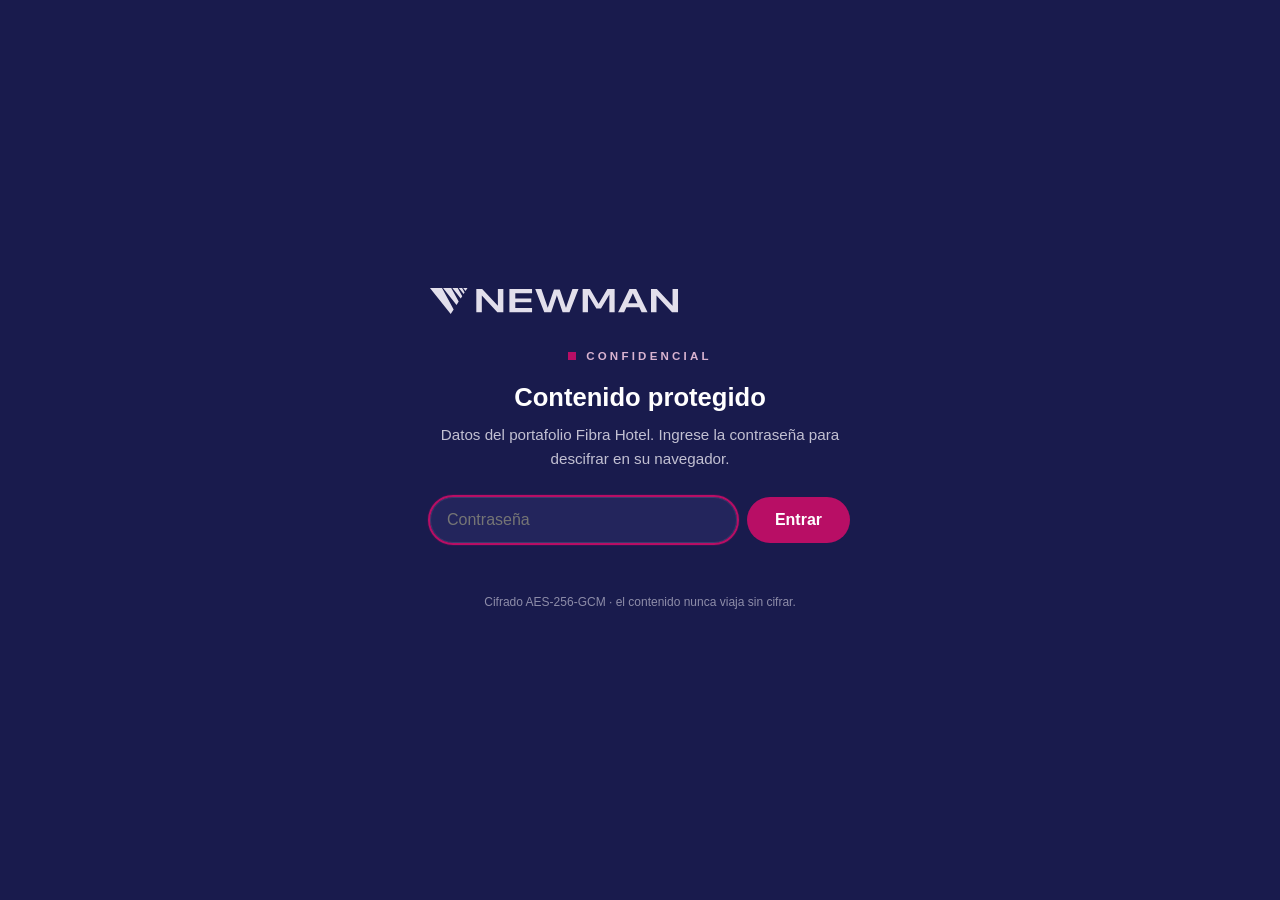
<file: index.html>
<!DOCTYPE html>
<html lang="es-MX">
<head>
  <meta charset="UTF-8" />
  <meta name="viewport" content="width=device-width, initial-scale=1.0" />
  <title>Fibra Hotel · Ahorro Solar+BESS — Newman Energy</title>
  <meta name="description" content="Resultados de ahorro Solar+BESS del portafolio Fibra Hotel." />
  <meta name="robots" content="noindex, nofollow" />
  <link rel="stylesheet" href="assets/css/newman.css" />
  <link rel="stylesheet" href="assets/css/report.css" />
  <style>
    body.locked { overflow: hidden; }
    #gate { position: fixed; inset: 0; background: var(--navy); color: var(--on-dark);
      display: grid; place-items: center; z-index: 50; padding: 24px; }
    #gate .box { max-width: 420px; width: 100%; text-align: center; }
    #gate .glogo { height: 26px; margin-bottom: 28px; opacity: .95; }
    #gate .kick { color: #D9B3D0; justify-content: center; }
    #gate h1 { color: #fff; font-size: 1.6rem; margin-bottom: 10px; }
    #gate p { color: var(--on-dark); opacity: .8; font-size: .95rem; margin-bottom: 26px; }
    #gate-form { display: flex; gap: 10px; flex-wrap: wrap; justify-content: center; }
    #gate-pass { flex: 1; min-width: 200px; padding: 13px 16px; border-radius: 100px; border: 1px solid #3a3c6e;
      background: #23255c; color: #fff; font-size: 1rem; font-family: var(--body); }
    #gate-pass:focus { outline: 2px solid var(--magenta); }
    #gate-btn { padding: 13px 28px; border-radius: 100px; border: 0; background: var(--magenta); color: #fff;
      font-family: var(--display); font-weight: 600; font-size: 1rem; cursor: pointer; }
    #gate-btn:disabled { opacity: .6; cursor: default; }
    #gate-err { color: #F4B8B8; font-size: .85rem; margin-top: 14px; min-height: 1em; }
    #gate .note { margin-top: 22px; font-size: .75rem; opacity: .55; }
    .hero .brand { display: flex; align-items: center; gap: 14px; margin-bottom: 30px; }
    .hero .brand img { height: 30px; }
    .hero .brand span { font-family: var(--display); font-size: .72rem; letter-spacing: .28em;
      text-transform: uppercase; color: #D9B3D0; border-left: 1px solid rgba(217,179,208,.4); padding-left: 14px; }
    td.hl { color: var(--accent); font-weight: 700; }
    footer.foot .flogo { height: 22px; opacity: .9; }
  </style>
</head>
<body class="locked">

  <div id="gate">
    <div class="box">
      <img class="glogo" src="assets/logo-lockup-reversed.svg" alt="Newman" />
      <div class="kick">Confidencial</div>
      <h1>Contenido protegido</h1>
      <p>Datos del portafolio Fibra Hotel. Ingrese la contraseña para descifrar en su navegador.</p>
      <form id="gate-form" autocomplete="off">
        <input id="gate-pass" type="password" placeholder="Contraseña" aria-label="Contraseña" autofocus />
        <button id="gate-btn" type="submit">Entrar</button>
      </form>
      <div id="gate-err" role="alert"></div>
      <div class="note">Cifrado AES-256-GCM · el contenido nunca viaja sin cifrar.</div>
    </div>
  </div>

  <header class="hero">
    <div class="wrap">
      <div class="brand">
        <img src="assets/logo-lockup-reversed.svg" alt="Newman · Soluciones en Energía" />
        <span>Soluciones en Energía</span>
      </div>
      <h1 id="f-titulo"></h1>
      <p class="lede" id="f-lede"></p>
      <div class="stats" id="stats" style="margin-top:32px;"></div>
    </div>
  </header>

  <section class="section"><div class="wrap">
    <div class="kick">Resultados por inmueble</div>
    <h2>Ahorro Solar + Baterías</h2>
    <div class="twrap"><table id="ptable"></table></div>
    <p class="disclaimer">Cifras en MXN, sin IVA. Estimación de ahorro para el portafolio en tarifa
      GDMTH. No constituye una oferta vinculante ni asesoría de inversión; las cifras firmes se
      emiten tras validar recibos CFE reales por inmueble. Datos personales (RPU/RFC) conforme a la
      LFPDPPP.</p>
  </div></section>

  <footer class="foot"><div class="wrap">
    <img class="flogo" src="assets/logo-lockup-reversed.svg" alt="Newman" />
    <span>Newman · Soluciones en Energía · 2026</span>
  </div></footer>

  <script src="assets/js/payload.js"></script>
  <script src="assets/js/gate.js"></script>
</body>
</html>
</file>
<file: assets/css/newman.css>
/* ============================================================
   Newman Energy — UI Kit  ·  v3.0  ·  Soluciones en Energía
   Light, purple-forward, FLAT — no chrome gradients.
   - soft lilac-white canvas (#F5F3FA), deep-aubergine text (#221A33)
   - one solid brand purple accent (#621558) for buttons/links/rules/stats
   - navy (#191B4D) for headlines + the single dark anchor (nav pill, footer)
   - magenta (#B80E65) survives ONLY as the 4px label square
   - gradient lives ONLY inside the logo isotype (the registered mark), nowhere else
   - whisper-light 300 display · 4px square label · generous rounding · shadowless
   - a11y: WCAG AA/AAA pairs (see docs/DESIGN.md), focus rings, reduced-motion, print
   ============================================================ */

:root{
  /* ---- surfaces (committee: warm-lilac, not clinical) ---- */
  --bg:#F6F4F9;            /* page canvas — warm lilac-white */
  --bg-2:#ECE7F3;          /* tinted panel / elevated band (replaces old dark slabs) */
  --surface:#FFFFFF;       /* cards, wells */
  --accent-tint:#F1E9F4;   /* very light plum — hover/selected surfaces */
  /* ---- text ---- */
  --text:#221A33;          /* primary — deep aubergine (15:1 on bg) */
  --muted:#5F5870;         /* secondary (6.1:1 on bg) */
  --on-dark:#EDEAF4;       /* text on navy surfaces */
  --on-dark-muted:#B7B0C8;
  /* ---- brand ---- */
  --navy:#191B4D;          /* deep anchor — headlines, nav pill, footer */
  --accent:#621558;        /* THE purple — buttons/links/rules/stats (white-on 11.9:1) */
  --accent-hover:#4C1043;
  --magenta:#B80E65;       /* highlight only — the label square */
  --magenta-ink:#8A0A4B;   /* if magenta text is ever needed (8.6:1) */
  --line:#E4DEF1;          /* hairlines / borders (lilac) */
  --white:#FFFFFF;
  /* logo isotype gradient — used ONLY in <svg>, never as UI chrome */
  --logo-grad:linear-gradient(105deg,#191B4D,#3A1852,#981060,#B80E65);

  /* ---- type ---- */
  --display:'Space Grotesk','Arial Narrow',Arial,sans-serif;
  --body:'Inter',-apple-system,BlinkMacSystemFont,Arial,sans-serif;
  --text-label:12px;     --track-label:.14em;
  --text-body-sm:14px;
  --text-body:16px;
  --text-subheading:22px;
  --text-heading:32px;
  --text-display:clamp(40px,6vw,64px); --lead-display:1.02; --track-display:.01em;
  --lead-heading:1.15; --lead-body:1.6;
  --w-light:300; --w-reg:400; --w-med:500; --w-semi:600;

  /* ---- spacing (4px base) ---- */
  --s-4:4px; --s-8:8px; --s-12:12px; --s-16:16px; --s-24:24px;
  --s-36:36px; --s-48:48px; --s-60:60px; --s-96:96px; --s-120:120px;
  --maxw:1200px;

  /* ---- radii ---- */
  --r-sm:8px; --r-nav:16px; --r-input:12px; --r-card:24px; --r-media:64px; --r-pill:100px;

  /* ---- depth: flat. shadow only on overlays ---- */
  --shadow:0 12px 44px rgba(34,26,51,.12);
  --ring:0 0 0 3px rgba(98,21,88,.30);
}

*,*::before,*::after{box-sizing:border-box;margin:0;padding:0}
html{scroll-behavior:smooth;-webkit-text-size-adjust:100%}
body{font-family:var(--body);color:var(--text);background:var(--bg);line-height:var(--lead-body);-webkit-font-smoothing:antialiased}
img,svg{display:block;max-width:100%}
a{color:inherit}

/* a11y */
.skip{position:absolute;left:-999px;top:0;z-index:300;background:var(--navy);color:#fff;padding:12px 18px;border-radius:0 0 var(--r-sm) 0}
.skip:focus{left:0}
:where(a,button,input,textarea,select,[tabindex]):focus-visible{outline:none;box-shadow:var(--ring);border-radius:var(--r-sm)}
.sr-only{position:absolute;width:1px;height:1px;padding:0;margin:-1px;overflow:hidden;clip:rect(0 0 0 0);border:0}

/* ---------- type ---------- */
h1,h2,h3,h4{font-family:var(--display);line-height:var(--lead-heading);font-weight:var(--w-semi);color:var(--navy)}
.h-xl{font-size:var(--text-display);font-weight:var(--w-light);line-height:var(--lead-display);letter-spacing:var(--track-display)}
.h-lg{font-size:clamp(30px,4.4vw,46px);font-weight:var(--w-light);line-height:1.05;letter-spacing:var(--track-display)}
.h-md{font-size:var(--text-heading);font-weight:var(--w-med);letter-spacing:.005em}
p{color:var(--muted);max-width:64ch;font-size:var(--text-body)}
.lead{font-size:clamp(17px,2.1vw,20px);line-height:1.65;font-weight:var(--w-light);color:var(--text)}
.muted{color:var(--muted);font-size:var(--text-body-sm)}
.caps{font-family:var(--display);font-weight:var(--w-light);text-transform:uppercase;letter-spacing:.36em}

/* section label: 4px solid square + accent text */
.kicker{display:inline-flex;align-items:center;gap:var(--s-8);font-family:var(--display);font-weight:var(--w-med);
  font-size:var(--text-label);letter-spacing:var(--track-label);text-transform:uppercase;color:var(--accent);margin-bottom:var(--s-24)}
.kicker::before{content:"";width:6px;height:6px;background:var(--magenta);flex:none}
.center .kicker,.kicker.center{justify-content:center;width:100%}

/* ---------- accent devices (solid, no gradient) ---------- */
.accent-bar{height:4px;width:100%;background:var(--accent);border-radius:var(--r-pill)}
.grad-text{color:var(--accent)}            /* legacy hook — now a solid accent word */
.section-rule{height:3px;width:56px;background:var(--accent);border-radius:var(--r-pill);margin:var(--s-12) 0 var(--s-36)}

/* ---------- layout ---------- */
.wrap{max-width:var(--maxw);margin-inline:auto;padding-inline:clamp(20px,5vw,40px)}
.section{padding-block:clamp(var(--s-60),9vw,var(--s-120))}
.panel{background:var(--bg-2)}
.grid{display:grid;gap:var(--s-24)}
.grid-2{grid-template-columns:repeat(2,1fr)}
.grid-3{grid-template-columns:repeat(3,1fr)}
.grid-4{grid-template-columns:repeat(4,1fr)}
.center{text-align:center}.center .section-rule{margin-inline:auto}.center p{margin-inline:auto}
.split{display:grid;grid-template-columns:1.1fr 1fr;gap:var(--s-48);align-items:end}

/* ---------- nav: floating LIGHT pill (logo reads, no camouflage) ---------- */
.nav{position:sticky;top:var(--s-16);z-index:50;margin-inline:auto;max-width:var(--maxw);padding-inline:clamp(12px,3vw,20px);transition:transform .3s}
.nav.hidden{transform:translateY(-140%)}
.nav .row{display:flex;align-items:center;justify-content:space-between;gap:var(--s-24);background:var(--accent);border:1px solid rgba(255,255,255,.10);border-radius:var(--r-nav);padding:12px clamp(16px,3vw,24px)}
.nav .brand{display:flex;align-items:center;gap:10px;text-decoration:none}
.nav .brand svg{height:22px;width:auto}
.nav .brand .word{fill:#fff}               /* reversed all-white logo on navy pill — no camouflage */
.nav .links{display:flex;align-items:center;gap:var(--s-24)}
.nav .links a{font-family:var(--display);font-size:var(--text-body-sm);font-weight:var(--w-reg);letter-spacing:.02em;text-decoration:none;color:#fff;opacity:.78;transition:opacity .15s}
.nav .links a:hover,.nav .links a[aria-current="page"]{opacity:1}
.nav .links a.btn{opacity:1;color:var(--accent);background:#fff;border-color:#fff}
.nav .links a.btn:hover{background:var(--accent-tint);border-color:var(--accent-tint)}
.nav .burger{display:none;background:none;border:0;cursor:pointer;font-size:22px;line-height:1;color:#fff}

/* ---------- hero: light, airy, bottom-left headline ---------- */
.hero{position:relative;overflow:hidden;background:var(--bg-2)}
.hero-mark{position:absolute;right:clamp(-80px,-5vw,-40px);top:-40px;width:clamp(280px,42vw,580px);opacity:.07;z-index:1;pointer-events:none}
.hero .wrap{position:relative;z-index:2;padding-block:clamp(var(--s-96),15vw,170px)}
.hero h1{font-family:var(--display);font-weight:var(--w-light);font-size:clamp(34px,6.5vw,72px);line-height:1.0;letter-spacing:.01em;color:var(--navy)}
.hero h1 b{font-weight:var(--w-semi);color:var(--accent)}
.hero .lead{margin:var(--s-24) 0 var(--s-36);max-width:48ch;color:var(--text)}
.hero .cta{display:flex;gap:var(--s-24);align-items:center;flex-wrap:wrap}
.hero .rays{position:absolute;right:clamp(-60px,-4vw,-30px);top:-20px;width:clamp(260px,36vw,480px);opacity:.16;z-index:1;pointer-events:none}

.btn-text{display:inline-flex;align-items:center;gap:var(--s-8);font-family:var(--display);font-weight:var(--w-med);font-size:var(--text-body-sm);letter-spacing:.02em;color:var(--accent);text-decoration:none;transition:gap .15s}
.btn-text:hover{gap:var(--s-12)}
.btn-text span{transition:transform .15s}.btn-text:hover span{transform:translateX(2px)}

/* ---------- buttons: solid accent + matched outline ---------- */
.btn,.btn-outline{display:inline-flex;align-items:center;gap:var(--s-8);font-family:var(--display);font-weight:var(--w-med);font-size:var(--text-body-sm);letter-spacing:.02em;border-radius:var(--r-pill);padding:14px 26px;cursor:pointer;text-decoration:none;transition:transform .15s,background .15s,color .15s,border-color .15s}
.btn{color:#fff;background:var(--accent);border:1.5px solid var(--accent)}
.btn:hover{background:var(--accent-hover);border-color:var(--accent-hover);transform:translateY(-2px)}
.btn-outline{color:var(--accent);background:transparent;border:1.5px solid var(--accent)}
.btn-outline:hover{background:var(--accent);color:#fff}

/* ---------- cards: flat, hairline, generous radius ---------- */
.card{background:var(--surface);border:1px solid var(--line);border-radius:var(--r-card);padding:var(--s-36);transition:border-color .2s,transform .2s}
.card:hover{border-color:var(--accent);transform:translateY(-3px)}
.card h3{font-size:var(--text-subheading);font-weight:var(--w-med);margin-bottom:var(--s-12);letter-spacing:.005em}
.card p{color:var(--muted)}
.card .ico{display:flex;align-items:center;justify-content:center;width:48px;height:48px;border-radius:var(--r-pill);background:var(--accent);margin-bottom:var(--s-16)}

/* ---------- principles: editorial numbered rows ---------- */
.principles{margin-top:var(--s-60);border-top:1px solid var(--line)}
.principle{display:grid;grid-template-columns:auto 1fr 1.4fr;gap:var(--s-36);align-items:baseline;padding:var(--s-36) 0;border-bottom:1px solid var(--line)}
.principle .idx{font-family:var(--display);font-weight:var(--w-light);font-size:clamp(28px,3.4vw,40px);line-height:1;color:var(--accent)}
.principle h3{font-size:var(--text-subheading);font-weight:var(--w-med)}
.principle p{margin:0;color:var(--muted)}
@media (max-width:860px){.principle{grid-template-columns:auto 1fr;gap:var(--s-12) var(--s-24)}.principle p{grid-column:1/-1}}

/* ---------- stats ---------- */
.stats{display:grid;grid-template-columns:repeat(3,1fr);gap:var(--s-48)}
.stat .num{font-family:var(--display);font-weight:var(--w-light);font-size:clamp(40px,5.5vw,var(--text-display));line-height:1;letter-spacing:.01em;color:var(--accent)}
.stat small{display:block;font-size:var(--text-body-sm);color:var(--muted);margin-top:var(--s-12)}

/* ---------- media: full-bleed porthole, light blueprint placeholder ---------- */
.media{border-radius:var(--r-media);overflow:hidden;background:var(--bg-2);aspect-ratio:4/3}
.media img{width:100%;height:100%;object-fit:cover}
.media.blueprint{display:grid;place-items:center;background:
  repeating-linear-gradient(0deg,transparent 0 23px,rgba(98,21,88,.10) 23px 24px),
  repeating-linear-gradient(90deg,transparent 0 23px,rgba(98,21,88,.10) 23px 24px),
  var(--bg-2);border:1px solid var(--line)}
.media.blueprint .wm{width:38%;opacity:.85}

/* ---------- tabs ---------- */
.tabs{display:flex;gap:var(--s-4);border-bottom:1px solid var(--line);margin-bottom:var(--s-24);flex-wrap:wrap}
.tabs [role=tab]{font-family:var(--display);font-size:var(--text-body-sm);font-weight:var(--w-reg);padding:12px 18px;background:none;border:0;border-bottom:2px solid transparent;cursor:pointer;color:var(--muted);border-radius:var(--r-sm) var(--r-sm) 0 0;transition:background .15s}
.tabs [role=tab]:hover{background:var(--accent-tint)}
.tabs [role=tab][aria-selected=true]{color:var(--navy);border-bottom-color:var(--accent)}
[role=tabpanel][hidden]{display:none}

/* ---------- accordion: circular +/- toggle ---------- */
.acc-item{border-bottom:1px solid var(--line)}
.acc-head{width:100%;text-align:left;font-family:var(--display);font-weight:var(--w-reg);font-size:var(--text-subheading);padding:var(--s-24) 0;background:none;border:0;cursor:pointer;display:flex;justify-content:space-between;gap:var(--s-24);align-items:center;color:var(--navy)}
.acc-head .pm{flex:none;display:inline-flex;align-items:center;justify-content:center;width:40px;height:40px;border-radius:var(--r-pill);border:1px solid var(--accent);background:var(--surface);color:var(--accent);font-size:20px;line-height:1;transition:transform .25s}
.acc-head[aria-expanded=true] .pm{transform:rotate(45deg)}
.acc-body{max-height:0;overflow:hidden;transition:max-height .3s ease}
.acc-body p{padding-bottom:var(--s-24);font-size:var(--text-body-sm);color:var(--muted)}

/* ---------- form ---------- */
.field{margin-bottom:var(--s-16)}
.field label{display:flex;align-items:center;gap:var(--s-8);font-family:var(--display);font-size:var(--text-label);letter-spacing:var(--track-label);text-transform:uppercase;color:var(--muted);margin-bottom:var(--s-8)}
.field label::before{content:"";width:5px;height:5px;background:var(--magenta);flex:none}
.field input,.field textarea,.field select{width:100%;padding:14px 16px;border:1px solid var(--line);border-radius:var(--r-input);font-family:var(--body);font-size:var(--text-body);color:var(--text);background:#fff;transition:border-color .15s,box-shadow .15s}
.field input:focus,.field textarea:focus,.field select:focus{outline:0;border-color:var(--accent);box-shadow:var(--ring)}
.field.error input,.field.error textarea{border-color:#c0392b}
.field .msg{display:none;color:#c0392b;font-size:12.5px;margin-top:var(--s-8)}
.field.error .msg{display:block}

/* ---------- pills / badges ---------- */
.pill{display:inline-block;border:1px solid var(--line);border-radius:var(--r-pill);padding:8px 18px;font-size:var(--text-body-sm);color:var(--muted);margin:0 var(--s-8) var(--s-8) 0}
.badge{display:inline-block;font-family:var(--display);font-size:var(--text-label);font-weight:var(--w-med);letter-spacing:.08em;text-transform:uppercase;color:#fff;background:var(--accent);border-radius:var(--r-sm);padding:5px 12px}

/* ---------- footer: navy anchor (the single dark surface) ---------- */
.footer{background:var(--navy);color:var(--on-dark-muted);padding-block:var(--s-60) var(--s-36)}
.footer .accent-bar{margin-bottom:var(--s-48)}
.footer h2,.footer h3,.footer .caps{color:#fff}
.footer .cols{display:flex;justify-content:space-between;gap:var(--s-48);flex-wrap:wrap;margin-bottom:var(--s-36)}
.footer a{color:var(--on-dark);text-decoration:none;display:block;margin-bottom:var(--s-8);font-size:var(--text-body-sm)}
.footer a:hover{color:#fff}
.footer .muted{color:var(--on-dark-muted)}
.footer .end{display:flex;justify-content:space-between;gap:var(--s-24);flex-wrap:wrap;font-size:var(--text-label);letter-spacing:.04em;border-top:1px solid rgba(255,255,255,.12);padding-top:var(--s-24)}

/* ---------- modal ---------- */
.backdrop{position:fixed;inset:0;background:rgba(25,27,77,.45);backdrop-filter:blur(4px);display:none;place-items:center;z-index:100;padding:var(--s-24)}
.backdrop.open{display:grid}
.modal{background:#fff;border-radius:var(--r-card);padding:clamp(26px,4vw,40px);max-width:520px;width:100%;box-shadow:var(--shadow);animation:modalIn .25s ease}
.modal h3{font-size:var(--text-heading);font-weight:var(--w-light);margin-bottom:var(--s-12);color:var(--accent)}
.modal p{color:var(--muted)}
.modal .x{float:right;background:none;border:0;font-size:24px;cursor:pointer;color:var(--muted);line-height:1}
@keyframes modalIn{from{opacity:0;transform:translateY(16px)}to{opacity:1;transform:none}}

/* ---------- toast ---------- */
.toasts{position:fixed;bottom:24px;right:24px;display:flex;flex-direction:column;gap:var(--s-12);z-index:200}
.toast{font-size:var(--text-body-sm);color:#fff;padding:14px 18px;border-radius:var(--r-input);min-width:240px;box-shadow:var(--shadow);animation:toastIn .25s ease}
.toast.success{background:#1f7a57}.toast.error{background:#b3382c}.toast.info{background:var(--accent)}.toast.warning{background:#9a6510}
@keyframes toastIn{from{opacity:0;transform:translateX(20px)}to{opacity:1;transform:none}}

/* ---------- math-curve logo loader (solid accent, no gradient) ---------- */
.nm-loader{display:inline-grid;place-items:center;width:64px;height:64px;color:var(--accent)}
.nm-loader svg{width:100%;height:100%;animation:nm-spin 9s linear infinite}
.nm-loader .curve{fill:none;stroke:currentColor;stroke-width:2.5;stroke-linecap:round;stroke-dasharray:.16 1;animation:nm-trace 1.5s linear infinite}
.nm-loader.navy{color:var(--navy)} .nm-loader.sm{width:40px;height:40px} .nm-loader.lg{width:96px;height:96px}
@keyframes nm-trace{to{stroke-dashoffset:-1}}
@keyframes nm-spin{to{transform:rotate(360deg)}}
@media (prefers-reduced-motion:reduce){
  .nm-loader svg{animation:none}
  .nm-loader .curve{animation:none;stroke-dasharray:none;opacity:.85}
}

/* ---------- reveal (restrained, staggered) ---------- */
[data-reveal]{opacity:0;transform:translateY(20px);transition:opacity .55s ease,transform .55s ease}
[data-reveal].in{opacity:1;transform:none}
[data-reveal]:nth-child(2){transition-delay:.07s}
[data-reveal]:nth-child(3){transition-delay:.14s}
[data-reveal]:nth-child(4){transition-delay:.21s}

/* ============================================================
   STYLEGUIDE — building blocks for the brand-guidelines page
   ============================================================ */
.sg-grid{display:grid;grid-template-columns:repeat(auto-fill,minmax(190px,1fr));gap:var(--s-16)}
.sw{border:1px solid var(--line);border-radius:var(--r-sm);overflow:hidden;background:var(--surface)}
.sw .chip{height:92px;border-bottom:1px solid var(--line)}
.sw .meta{padding:12px 14px}
.sw .nm{font-family:var(--display);font-weight:var(--w-med);font-size:14px;color:var(--text)}
.sw .hex{font-size:12px;color:var(--muted);margin-top:3px;text-transform:uppercase;letter-spacing:.04em}
.sw .role{font-size:11px;color:var(--muted);margin-top:8px;line-height:1.4}
.sw .wcag{display:inline-block;font-family:var(--display);font-size:10px;font-weight:var(--w-med);letter-spacing:.06em;color:#1f7a57;margin-top:8px}

.logo-stage{display:flex;align-items:center;justify-content:center;border:1px solid var(--line);border-radius:var(--r-card);padding:clamp(30px,5vw,56px);background:var(--surface)}
.logo-stage.on-dark{background:var(--navy);border-color:var(--navy)}
.logo-stage.on-tint{background:var(--bg-2)}
.logo-stage svg{width:100%;max-width:360px;height:auto}
.logo-stage.iso svg{max-width:120px}
.app-tile{display:inline-grid;place-items:center;width:76px;height:76px;border-radius:20px;color:#fff}
.app-tile.lg{width:112px;height:112px;border-radius:28px}
.app-tile svg{width:58%;height:auto}
/* delight (iter 10 · Sagmeister): the marks reward touch */
.app-tile{transition:transform .22s cubic-bezier(.34,1.56,.64,1)}
.app-tile:hover{transform:translateY(-5px) rotate(-3deg)}
.logo-stage svg,.media,.nm-loader{transition:transform .25s ease}
.logo-stage:hover svg{transform:scale(1.04)}
.hero-mark{transition:opacity .4s ease,transform .4s ease}
.hero:hover .hero-mark{opacity:.12;transform:scale(1.04) rotate(2deg)}
@media (prefers-reduced-motion:reduce){
  .app-tile,.logo-stage svg,.hero-mark{transition:none}
  .app-tile:hover,.logo-stage:hover svg,.hero:hover .hero-mark{transform:none}
}
.dont-card{border:1px solid var(--line);border-radius:var(--r-card);overflow:hidden;background:var(--surface)}
.dont-card .vis{height:118px;display:grid;place-items:center;background:var(--bg-2);overflow:hidden}
.dont-card .vis svg{width:62px;height:auto;color:var(--accent)}
.dont-card .lbl{display:flex;align-items:center;gap:8px;padding:12px 16px;font-family:var(--display);font-weight:500;font-size:13px;color:var(--text)}
.dont-card .x{display:inline-grid;place-items:center;width:18px;height:18px;border-radius:50%;background:#b3382c;color:#fff;font-size:11px;flex:none}
.app-poster{aspect-ratio:3/4;border-radius:var(--r-card);padding:24px;display:flex;flex-direction:column;justify-content:space-between;overflow:hidden}
.app-poster.navy{background:var(--navy);color:#fff}
.app-poster.accent{background:var(--accent);color:#fff}
.app-poster.light{background:var(--bg-2);color:var(--navy);border:1px solid var(--line)}
.app-poster .big{font-family:var(--display);font-weight:300;text-transform:uppercase;letter-spacing:.05em;font-size:clamp(30px,4.2vw,46px);line-height:.96}
.app-poster .cap{font-family:var(--display);font-size:11px;letter-spacing:.2em;text-transform:uppercase;opacity:.82}
.logo-motion{display:inline-flex}
.logo-motion svg{width:150px;height:auto}
.logo-motion .bar{transform-box:fill-box;transform-origin:bottom;animation:nm-build 4s ease-in-out infinite}
.logo-motion .bar:nth-child(2){animation-delay:.09s}
.logo-motion .bar:nth-child(3){animation-delay:.18s}
.logo-motion .bar:nth-child(4){animation-delay:.27s}
.logo-motion .bar:nth-child(5){animation-delay:.36s}
@keyframes nm-build{0%{opacity:0;transform:translateY(18px)}14%,80%{opacity:1;transform:none}100%{opacity:0;transform:translateY(18px)}}
@media (prefers-reduced-motion:reduce){.logo-motion .bar{animation:none;opacity:1;transform:none}}
.clearspace{position:relative;border:1px dashed var(--line);border-radius:var(--r-card);padding:clamp(40px,7vw,72px);background:var(--bg-2);display:flex;justify-content:center}
.clearspace svg{width:300px;max-width:100%}

.specimen{border-bottom:1px solid var(--line);padding:18px 0;display:flex;gap:var(--s-24);align-items:baseline;flex-wrap:wrap}
.specimen .tag{width:150px;flex:none;font-family:var(--display);font-size:11px;letter-spacing:.14em;text-transform:uppercase;color:var(--muted)}
.specimen .sample{flex:1;min-width:200px;color:var(--text)}

.scale-row{display:flex;align-items:center;gap:var(--s-16);margin-bottom:var(--s-8)}
.scale-row .tok{width:90px;flex:none;font-size:12px;color:var(--muted);font-family:var(--display)}
.scale-row .bar{height:14px;background:var(--accent);border-radius:2px}
.radius-demo{display:flex;gap:var(--s-16);flex-wrap:wrap}
.radius-demo .r{width:96px;height:96px;background:var(--bg-2);border:1px solid var(--line);display:grid;place-items:end center;padding:8px;font-size:11px;color:var(--muted);font-family:var(--display)}
.grid-cols{display:grid;grid-template-columns:repeat(12,1fr);gap:24px}
.grid-cols span{height:120px;background:var(--accent-tint);border-top:2px solid var(--accent);border-radius:0 0 4px 4px}
@media (max-width:860px){.grid-cols{grid-template-columns:repeat(6,1fr);gap:12px}.grid-cols span{height:80px}}

.dodont{display:grid;grid-template-columns:1fr 1fr;gap:var(--s-24)}
.dodont .col{border:1px solid var(--line);border-radius:var(--r-card);padding:var(--s-24);background:var(--surface)}
.dodont h4{font-family:var(--display);font-size:14px;font-weight:var(--w-med);margin-bottom:var(--s-12);letter-spacing:.06em;text-transform:uppercase}
.dodont h4.do{color:#1f7a57}.dodont h4.dont{color:#b3382c}
.dodont ul{list-style:none}
.dodont li{font-size:14px;color:var(--muted);margin-bottom:10px;padding-left:18px;position:relative}
.dodont li::before{content:"";position:absolute;left:0;top:8px;width:6px;height:6px;border-radius:50%}
.dodont .do li::before{background:#1f7a57}.dodont .dont li::before{background:#b3382c}

.demo-row{display:flex;gap:var(--s-16);flex-wrap:wrap;align-items:center}
.token-list{font-family:var(--display);font-size:13px;color:var(--muted)}
@media (max-width:860px){.dodont{grid-template-columns:1fr}.specimen .tag{width:100%}}

/* ---------- responsive ---------- */
@media (max-width:860px){
  .grid-2,.grid-3,.grid-4,.stats,.split{grid-template-columns:1fr}
  .split{gap:var(--s-16);align-items:start}
  .nav .links{position:absolute;top:100%;left:0;right:0;margin-top:var(--s-8);flex-direction:column;align-items:flex-start;gap:0;background:var(--accent);border:1px solid rgba(255,255,255,.1);border-radius:var(--r-nav);padding:var(--s-8) 0;display:none}
  .nav.open .links{display:flex}
  .nav .links a{padding:14px clamp(20px,5vw,24px);width:100%;opacity:1}
  .nav .burger{display:block}
}
@media (prefers-reduced-motion:reduce){*{animation:none!important;transition:none!important;scroll-behavior:auto}}
@media print{.nav,.toasts{display:none}}
</file>
<file: assets/css/report.css>
/* Fibra Hotel analysis — report layer on top of Newman v3 (newman.css).
   Uses the brand tokens (--bg, --navy, --accent, --magenta, --line, etc.). */

.wrap { max-width: 1080px; margin-inline: auto; padding-inline: 24px; }
.section { padding-block: clamp(48px, 7vw, 96px); }
.section + .section { border-top: 1px solid var(--line); }

/* hero */
.hero { background: var(--navy); color: var(--on-dark); }
.hero .wrap { padding-block: clamp(56px, 9vw, 120px); }
.hero h1 { color: #fff; font-size: clamp(2rem, 5vw, 3.4rem); letter-spacing: -.01em; max-width: 16ch; }
.hero p.lede { color: var(--on-dark); opacity:.85; max-width: 60ch; margin-top: 20px; font-size: 1.1rem; }
.hero .meta { margin-top: 28px; display:flex; flex-wrap:wrap; gap: 10px 22px; font-family: var(--display); font-size:.8rem; letter-spacing:.04em; opacity:.7; }

/* kicker label — the magenta square */
.kick { display:inline-flex; align-items:center; gap:10px; font-family:var(--display); font-weight:600;
  text-transform:uppercase; letter-spacing:.28em; font-size:.72rem; color:var(--accent); margin-bottom:18px; }
.kick::before { content:""; width:8px; height:8px; background:var(--magenta); display:inline-block; }
.hero .kick { color:#D9B3D0; }

h2 { font-size: clamp(1.5rem, 3.5vw, 2.2rem); letter-spacing:-.01em; }
.section > .wrap > p.intro { max-width: 66ch; color:var(--muted); margin-top:8px; font-size:1.05rem; }

/* stat strip */
.stats { display:grid; grid-template-columns:repeat(auto-fit,minmax(150px,1fr)); gap:1px; background:var(--line);
  border:1px solid var(--line); border-radius:20px; overflow:hidden; margin-top:36px; }
.stat { background:var(--surface); padding:24px; }
.stat .n { font-family:var(--display); font-weight:300; font-size:2rem; color:var(--navy); line-height:1; }
.stat .l { color:var(--muted); font-size:.82rem; margin-top:8px; }

/* portfolio table */
.twrap { overflow-x:auto; margin-top:32px; border:1px solid var(--line); border-radius:16px; }
table { border-collapse:collapse; width:100%; min-width:760px; font-variant-numeric:tabular-nums; }
th,td { text-align:right; padding:12px 14px; border-bottom:1px solid var(--line); font-size:.9rem; }
th { font-family:var(--display); font-weight:600; color:var(--navy); background:var(--bg-2);
  position:sticky; top:0; white-space:nowrap; font-size:.78rem; letter-spacing:.02em; }
th:first-child, td:first-child { text-align:left; font-family:var(--display); }
tbody tr:last-child td { border-bottom:0; }
tbody tr:hover { background:var(--accent-tint); }
td .tag { font-size:.68rem; padding:2px 8px; border-radius:100px; font-family:var(--display); letter-spacing:.02em; }
.tag.genuine,.tag[data-d="genuine"],.tag[data-d="genuine-bill"]{ background:#E3F1E6; color:#1f5c33; }
.tag[data-d="fabricated"],.tag[data-d="copy-paste"]{ background:#FBE4E4; color:#8A1010; }
.tag[data-d="circular"]{ background:#FBEFD6; color:#7a5300; }

/* business logic cards */
.cards { display:grid; grid-template-columns:repeat(auto-fit,minmax(280px,1fr)); gap:16px; margin-top:36px; }
.card { background:var(--surface); border:1px solid var(--line); border-radius:20px; padding:26px; }
.card h3 { color:var(--navy); font-size:1.1rem; margin-bottom:10px; }
.card p { color:var(--muted); font-size:.95rem; line-height:1.55; }

/* findings */
.filter { display:flex; flex-wrap:wrap; gap:8px; margin-top:28px; }
.filter button { font-family:var(--display); font-size:.8rem; padding:8px 16px; border-radius:100px;
  border:1px solid var(--line); background:var(--surface); color:var(--muted); cursor:pointer; transition:.15s; }
.filter button[aria-pressed="true"] { background:var(--navy); color:#fff; border-color:var(--navy); }
.finds { margin-top:24px; display:grid; gap:12px; }
.find { display:grid; grid-template-columns:auto 1fr; gap:18px; align-items:start;
  background:var(--surface); border:1px solid var(--line); border-radius:16px; padding:20px 22px; }
.find .sev { font-family:var(--display); font-weight:700; font-size:.72rem; padding:5px 10px; border-radius:8px;
  height:fit-content; letter-spacing:.03em; white-space:nowrap; }
.sev.P0 { background:#7A0A0A; color:#fff; }
.sev.P1 { background:#FBE4E4; color:#8A1010; }
.sev.P2 { background:#FBEFD6; color:#7a5300; }
.find h4 { color:var(--navy); font-size:1.02rem; display:flex; gap:10px; align-items:baseline; flex-wrap:wrap; }
.find h4 .lens { font-family:var(--display); font-size:.68rem; letter-spacing:.1em; text-transform:uppercase;
  color:var(--accent); border:1px solid var(--line); padding:2px 8px; border-radius:100px; }
.find p { color:var(--muted); font-size:.93rem; margin-top:7px; line-height:1.55; }

/* verdict */
.verdict { background:var(--bg-2); }
.vgrid { display:grid; grid-template-columns:1fr 1fr; gap:16px; margin-top:32px; }
.vbox { background:var(--surface); border:1px solid var(--line); border-radius:20px; padding:28px; }
.vbox.yes { border-top:4px solid #2f8f4e; }
.vbox.no  { border-top:4px solid #B80E65; }
.vbox .vh { font-family:var(--display); font-weight:700; font-size:.78rem; letter-spacing:.14em; text-transform:uppercase; }
.vbox.yes .vh { color:#2f8f4e; } .vbox.no .vh { color:var(--magenta-ink); }
.vbox h3 { color:var(--navy); font-size:1.3rem; margin:6px 0 12px; }
.vbox p { color:var(--muted); font-size:.95rem; line-height:1.6; }

footer.foot { background:var(--navy); color:var(--on-dark); }
footer.foot .wrap { padding-block:40px; display:flex; justify-content:space-between; flex-wrap:wrap; gap:16px; font-size:.85rem; opacity:.8; }
footer.foot a { color:#D9B3D0; }
.disclaimer { max-width:70ch; color:var(--muted); font-size:.82rem; margin-top:28px; line-height:1.5; }

@media (max-width:640px){ .vgrid{grid-template-columns:1fr} .find{grid-template-columns:1fr} }
</file>
